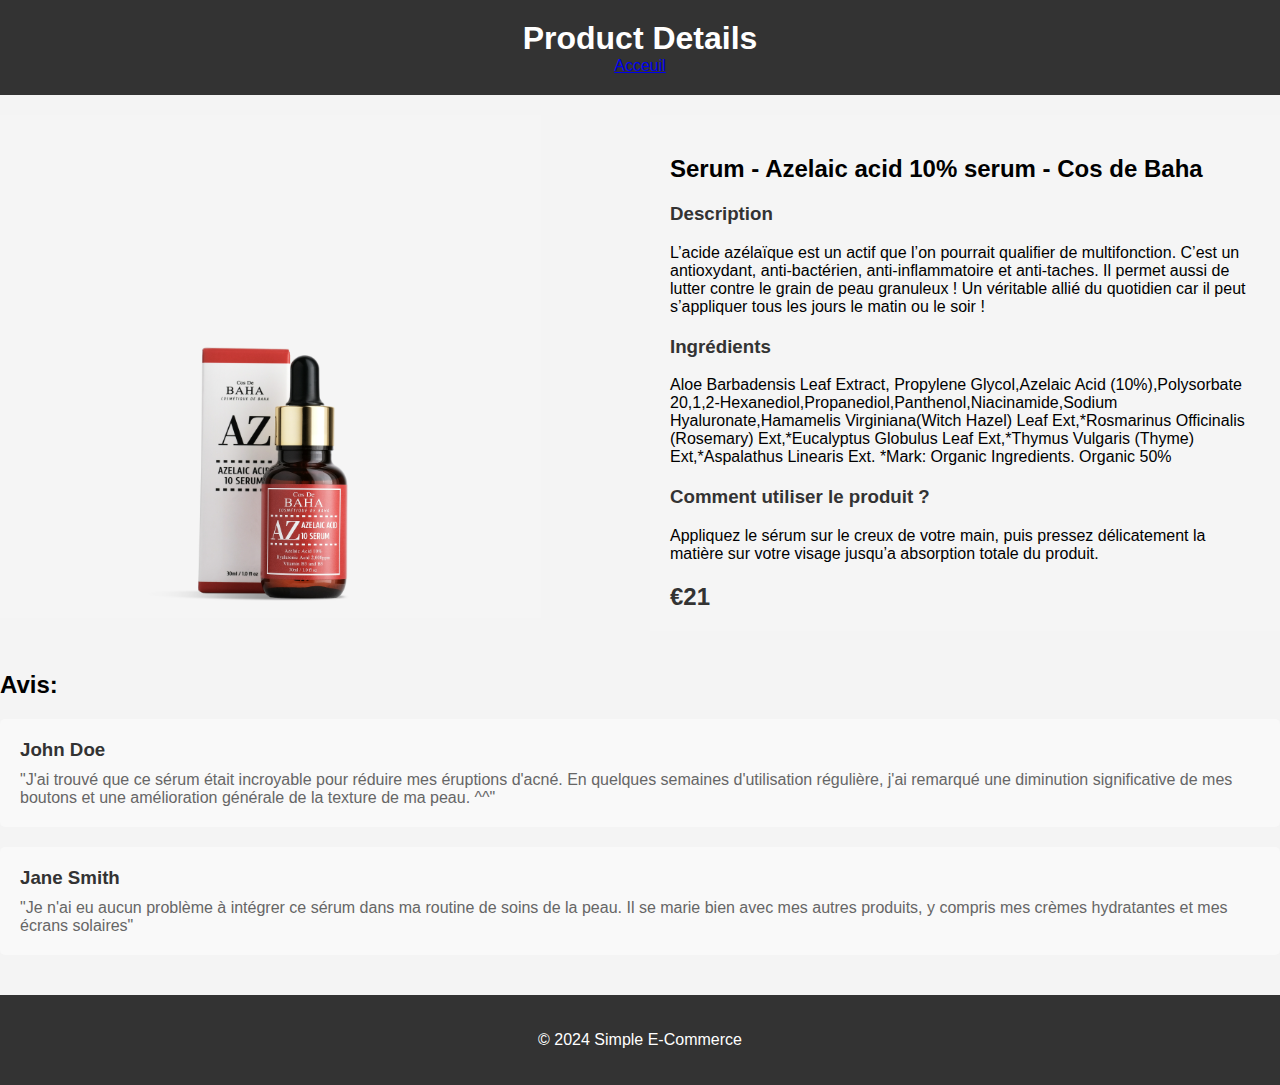
<file: product1.html>
<!DOCTYPE html>
<html lang="en">
<head>
  <meta charset="UTF-8">
  <meta name="viewport" content="width=device-width, initial-scale=1.0">
  <title>Product Details</title>
  <link rel="stylesheet" href="styles.css">
</head>
<body>
  <header>
    <h1>Product Details</h1>
    <a href="index.html">Acceuil</a>
  </header>
  <main>
    <section class="product-details">
      <div class="product-image">
        <img src="product1.png" alt="Product 1">
      </div>
      <div class="product-info">
        <h2>Serum - Azelaic acid 10% serum - Cos de Baha</h2>
        <div class="product-description">
          <h3>Description</h3>
          <p>L’acide azélaïque est un actif que l’on pourrait qualifier de multifonction. C’est un antioxydant, anti-bactérien, anti-inflammatoire et anti-taches. Il permet aussi de lutter contre le grain de peau granuleux ! Un véritable allié du quotidien car il peut s’appliquer tous les jours le matin ou le soir !</p>
        </div>
        <div class="product-ingredients">
          <h3>Ingrédients</h3>
          <p>Aloe Barbadensis Leaf Extract, Propylene Glycol,Azelaic Acid (10%),Polysorbate 20,1,2-Hexanediol,Propanediol,Panthenol,Niacinamide,Sodium Hyaluronate,Hamamelis Virginiana(Witch Hazel) Leaf Ext,*Rosmarinus Officinalis (Rosemary) Ext,*Eucalyptus Globulus Leaf Ext,*Thymus Vulgaris (Thyme) Ext,*Aspalathus Linearis Ext. *Mark: Organic Ingredients. Organic 50%</p>
        </div>
        <div class="product-usage">
          <h3>Comment utiliser le produit ?</h3>
          <p>Appliquez le sérum sur le creux de votre main, puis pressez délicatement la matière sur votre visage jusqu’a absorption totale du produit. </p>
        </div>
        <div class="product-price">
          <span>€21</span>
        </div>
      </div>
    </section>
    <section class="product-reviews">
      <h2>Avis:</h2>
      <div class="review">
        <h3>John Doe</h3>
        <p>"J'ai trouvé que ce sérum était incroyable pour réduire mes éruptions d'acné. En quelques semaines d'utilisation régulière, j'ai remarqué une diminution significative de mes boutons et une amélioration générale de la texture de ma peau. ^^"</p>
      </div>
      <div class="review">
        <h3>Jane Smith</h3>
        <p>"Je n'ai eu aucun problème à intégrer ce sérum dans ma routine de soins de la peau. Il se marie bien avec mes autres produits, y compris mes crèmes hydratantes et mes écrans solaires"</p>
      </div>
    </section>
  </main>
  <footer>
    <p>&copy; 2024 Simple E-Commerce</p>
  </footer>
</body>
</html>
</file>
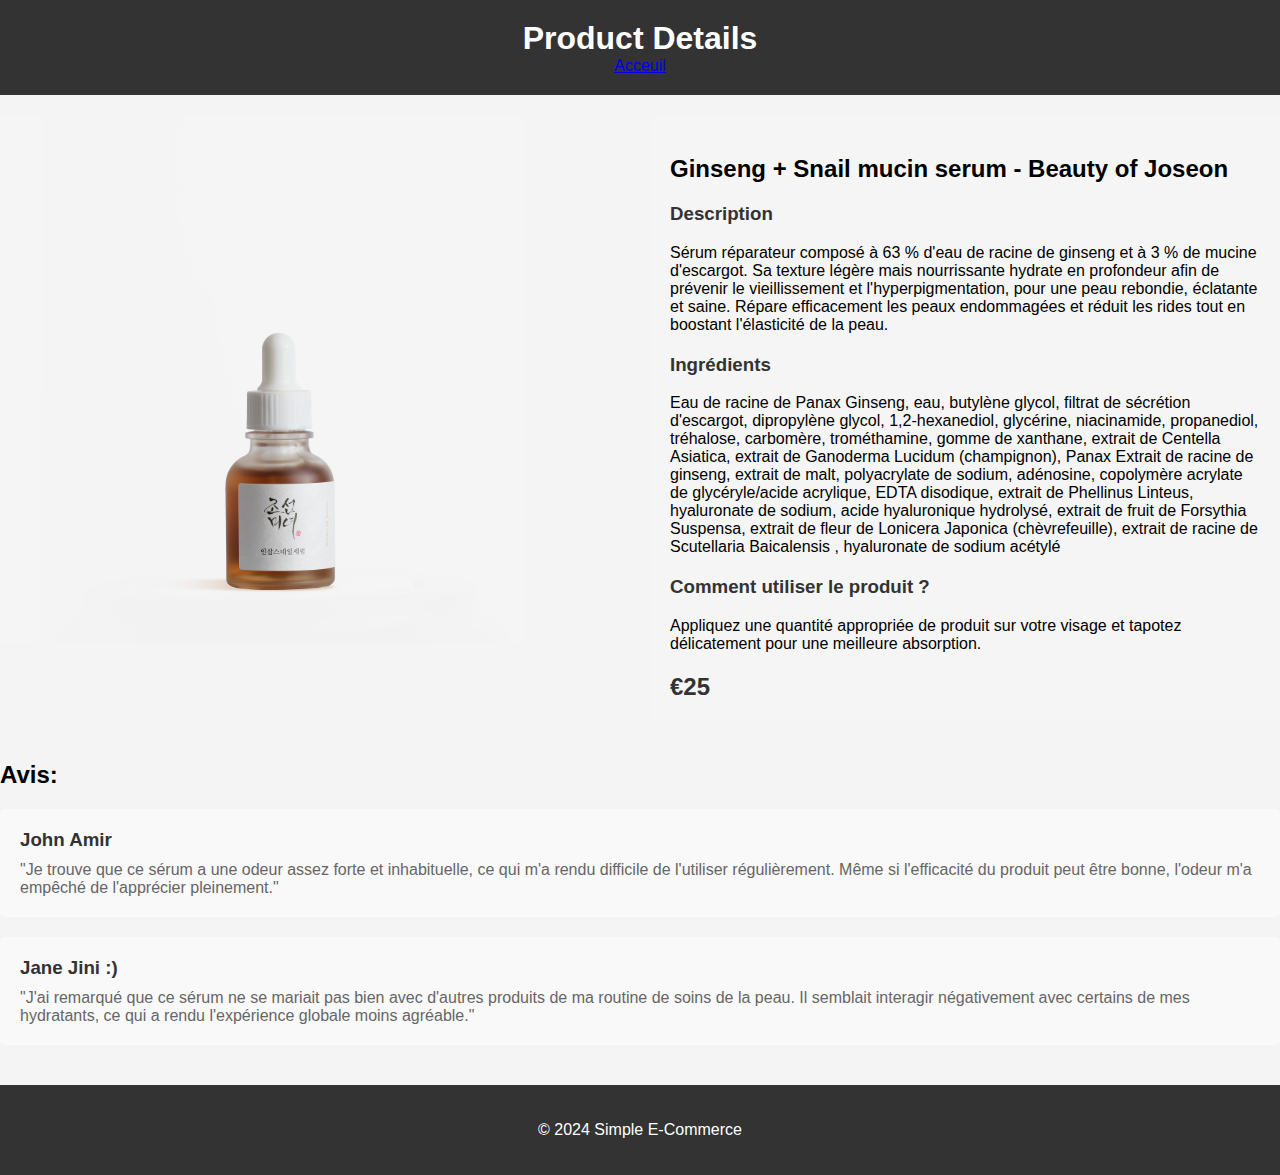
<file: product2.html>
<!DOCTYPE html>
<html lang="en">
<head>
  <meta charset="UTF-8">
  <meta name="viewport" content="width=device-width, initial-scale=1.0">
  <title>Product Details</title>
  <link rel="stylesheet" href="styles.css">
</head>
<body>
  <header>
    <h1>Product Details</h1>
    <a href="index.html">Acceuil</a>
  </header>
  <main>
    <section class="product-details">
      <div class="product-image">
        <img src="product2.png" alt="Product 2">
      </div>
      <div class="product-info">
        <h2>Ginseng + Snail mucin serum - Beauty of Joseon</h2>
        <div class="product-description">
          <h3>Description</h3>
          <p>Sérum réparateur composé à 63 % d'eau de racine de ginseng et à 3 % de mucine d'escargot. Sa texture légère mais nourrissante hydrate en profondeur afin de prévenir le vieillissement et l'hyperpigmentation, pour une peau rebondie, éclatante et saine. Répare efficacement les peaux endommagées et réduit les rides tout en boostant l'élasticité de la peau.</p>
        </div>
        <div class="product-ingredients">
          <h3>Ingrédients</h3>
          <p>Eau de racine de Panax Ginseng, eau, butylène glycol, filtrat de sécrétion d'escargot, dipropylène glycol, 1,2-hexanediol, glycérine, niacinamide, propanediol, tréhalose, carbomère, trométhamine, gomme de xanthane, extrait de Centella Asiatica, extrait de Ganoderma Lucidum (champignon), Panax Extrait de racine de ginseng, extrait de malt, polyacrylate de sodium, adénosine, copolymère acrylate de glycéryle/acide acrylique, EDTA disodique, extrait de Phellinus Linteus, hyaluronate de sodium, acide hyaluronique hydrolysé, extrait de fruit de Forsythia Suspensa, extrait de fleur de Lonicera Japonica (chèvrefeuille), extrait de racine de Scutellaria Baicalensis , hyaluronate de sodium acétylé</p>
        </div>
        <div class="product-usage">
          <h3>Comment utiliser le produit ?</h3>
          <p>Appliquez une quantité appropriée de produit sur votre visage et tapotez délicatement pour une meilleure absorption. </p>
        </div>
        <div class="product-price">
          <span>€25</span>
        </div>
      </div>
    </section>
    <section class="product-reviews">
      <h2>Avis:</h2>
      <div class="review">
        <h3>John Amir</h3>
        <p>"Je trouve que ce sérum a une odeur assez forte et inhabituelle, ce qui m'a rendu difficile de l'utiliser régulièrement. Même si l'efficacité du produit peut être bonne, l'odeur m'a empêché de l'apprécier pleinement."</p>
      </div>
      <div class="review">
        <h3>Jane Jini :)</h3>
        <p>"J'ai remarqué que ce sérum ne se mariait pas bien avec d'autres produits de ma routine de soins de la peau. Il semblait interagir négativement avec certains de mes hydratants, ce qui a rendu l'expérience globale moins agréable."</p>
      </div>
    </section>
  </main>
  <footer>
    <p>&copy; 2024 Simple E-Commerce</p>
  </footer>
</body>
</html>
</file>
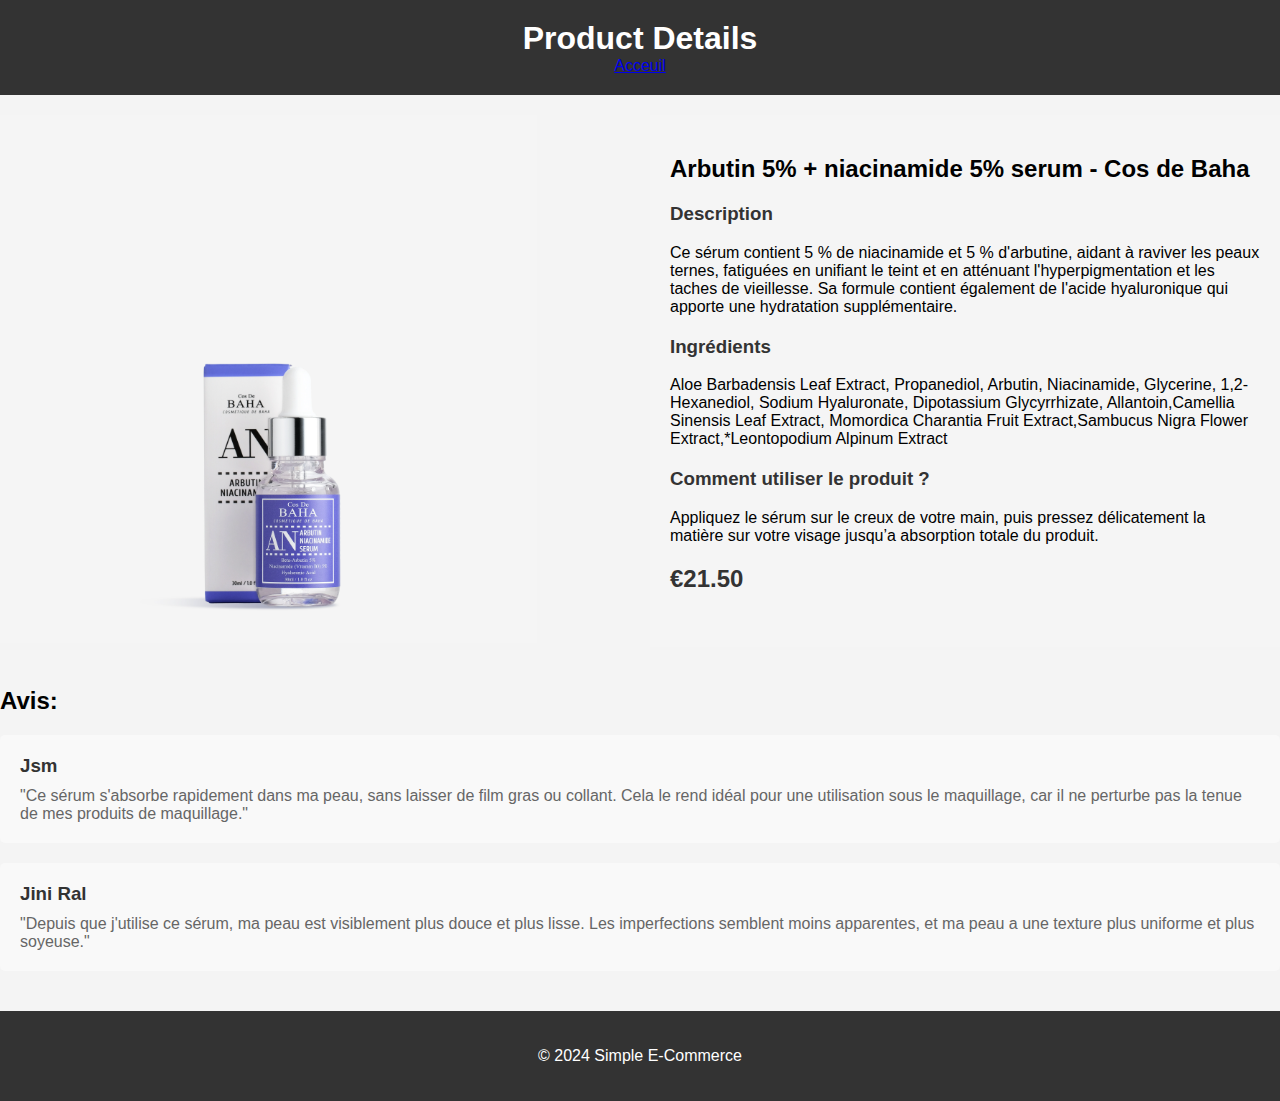
<file: product3.html>
<!DOCTYPE html>
<html lang="en">
<head>
  <meta charset="UTF-8">
  <meta name="viewport" content="width=device-width, initial-scale=1.0">
  <title>Product Details</title>
  <link rel="stylesheet" href="styles.css">
</head>
<body>
  <header>
    <h1>Product Details</h1>
    <a href="index.html">Acceuil</a>
  </header>
  <main>
    <section class="product-details">
      <div class="product-image">
        <img src="product3.png" alt="Product 3">
      </div>
      <div class="product-info">
        <h2>Arbutin 5% + niacinamide 5% serum - Cos de Baha</h2>
        <div class="product-description">
          <h3>Description</h3>
          <p>Ce sérum contient 5 % de niacinamide et 5 % d'arbutine, aidant à raviver les peaux ternes, fatiguées en unifiant le teint et en atténuant l'hyperpigmentation et les taches de vieillesse. Sa formule contient également de l'acide hyaluronique qui apporte une hydratation supplémentaire.</p>
        </div>
        <div class="product-ingredients">
          <h3>Ingrédients</h3>
          <p>Aloe Barbadensis Leaf Extract, Propanediol, Arbutin, Niacinamide, Glycerine, 1,2-Hexanediol, Sodium Hyaluronate, Dipotassium Glycyrrhizate, Allantoin,Camellia Sinensis Leaf Extract, Momordica Charantia Fruit Extract,Sambucus Nigra Flower Extract,*Leontopodium Alpinum Extract</p>
        </div>
        <div class="product-usage">
          <h3>Comment utiliser le produit ?</h3>
          <p>Appliquez le sérum sur le creux de votre main, puis pressez délicatement la matière sur votre visage jusqu’a absorption totale du produit.  </p>
        </div>
        <div class="product-price">
          <span>€21.50</span>
        </div>
      </div>
    </section>
    <section class="product-reviews">
      <h2>Avis:</h2>
      <div class="review">
        <h3>Jsm</h3>
        <p>"Ce sérum s'absorbe rapidement dans ma peau, sans laisser de film gras ou collant. Cela le rend idéal pour une utilisation sous le maquillage, car il ne perturbe pas la tenue de mes produits de maquillage."</p>
      </div>
      <div class="review">
        <h3>Jini Ral</h3>
        <p> "Depuis que j'utilise ce sérum, ma peau est visiblement plus douce et plus lisse. Les imperfections semblent moins apparentes, et ma peau a une texture plus uniforme et plus soyeuse."</p>
      </div>
    </section>
  </main>
  <footer>
    <p>&copy; 2024 Simple E-Commerce</p>
  </footer>
</body>
</html>
</file>
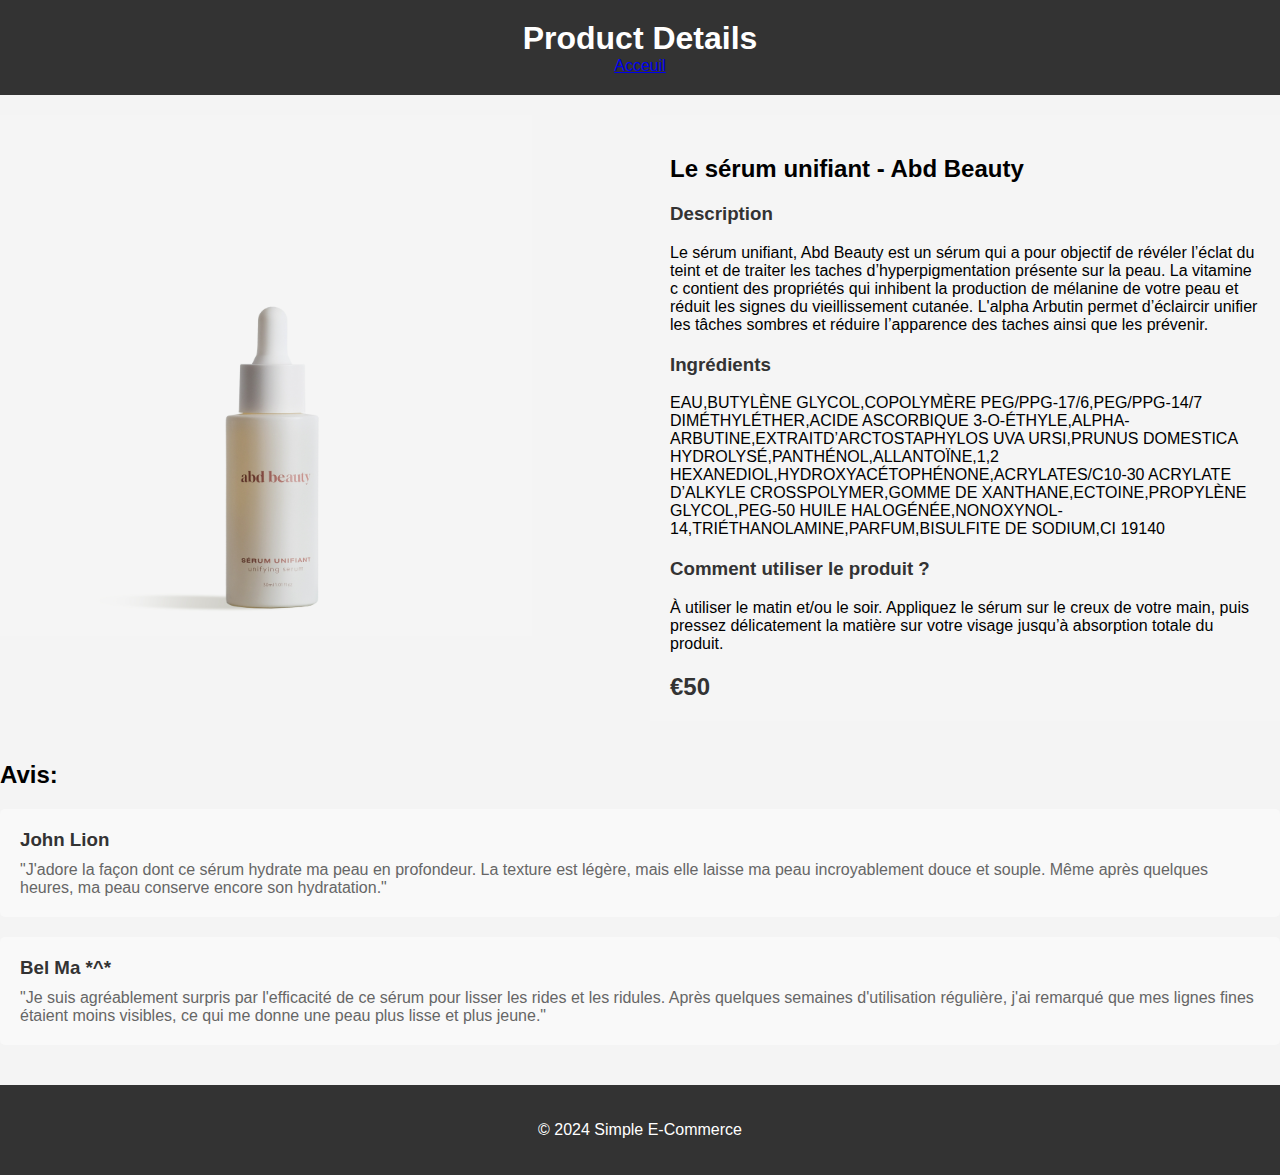
<file: product4.html>
<!DOCTYPE html>
<html lang="en">
<head>
  <meta charset="UTF-8">
  <meta name="viewport" content="width=device-width, initial-scale=1.0">
  <title>Product Details</title>
  <link rel="stylesheet" href="styles.css">
</head>
<body>
  <header>
    <h1>Product Details</h1>
    <a href="index.html">Acceuil</a>
  </header>
  <main>
    <section class="product-details">
      <div class="product-image">
        <img src="product4.png" alt="Product 4">
      </div>
      <div class="product-info">
        <h2>Le sérum unifiant - Abd Beauty</h2>
        <div class="product-description">
          <h3>Description</h3>
          <p>Le sérum unifiant, Abd Beauty est un sérum qui a pour objectif de révéler l’éclat du teint et de traiter les taches d’hyperpigmentation présente sur la peau. La vitamine c contient des propriétés qui inhibent la production de mélanine de votre peau et réduit les signes du vieillissement cutanée. L'alpha Arbutin permet d’éclaircir unifier les tâches sombres et réduire l’apparence des taches ainsi que les prévenir.</p>
        </div>
        <div class="product-ingredients">
          <h3>Ingrédients</h3>
          <p>EAU,BUTYLÈNE GLYCOL,COPOLYMÈRE PEG/PPG-17/6,PEG/PPG-14/7 DIMÉTHYLÉTHER,ACIDE ASCORBIQUE 3-O-ÉTHYLE,ALPHA-ARBUTINE,EXTRAITD’ARCTOSTAPHYLOS UVA URSI,PRUNUS DOMESTICA HYDROLYSÉ,PANTHÉNOL,ALLANTOÏNE,1,2 HEXANEDIOL,HYDROXYACÉTOPHÉNONE,ACRYLATES/C10-30 ACRYLATE D’ALKYLE CROSSPOLYMER,GOMME DE XANTHANE,ECTOINE,PROPYLÈNE GLYCOL,PEG-50 HUILE HALOGÉNÉE,NONOXYNOL-14,TRIÉTHANOLAMINE,PARFUM,BISULFITE DE SODIUM,CI 19140</p>
        </div>
        <div class="product-usage">
          <h3>Comment utiliser le produit ?</h3>
          <p>À utiliser le matin et/ou le soir.

            Appliquez le sérum sur le creux de votre main, puis pressez délicatement la matière sur votre visage jusqu’à absorption totale du produit. </p>
        </div>
        <div class="product-price">
          <span>€50</span>
        </div>
      </div>
    </section>
    <section class="product-reviews">
      <h2>Avis:</h2>
      <div class="review">
        <h3>John Lion</h3>
        <p>"J'adore la façon dont ce sérum hydrate ma peau en profondeur. La texture est légère, mais elle laisse ma peau incroyablement douce et souple. Même après quelques heures, ma peau conserve encore son hydratation."</p>
      </div>
      <div class="review">
        <h3>Bel Ma *^*</h3>
        <p>"Je suis agréablement surpris par l'efficacité de ce sérum pour lisser les rides et les ridules. Après quelques semaines d'utilisation régulière, j'ai remarqué que mes lignes fines étaient moins visibles, ce qui me donne une peau plus lisse et plus jeune."</p>
      </div>
    </section>
  </main>
  <footer>
    <p>&copy; 2024 Simple E-Commerce</p>
  </footer>
</body>
</html>
</file>
<file: styles.css>
body {
    font-family: Arial, sans-serif;
    margin: 0;
    padding: 0;
    background-color: #f4f4f4;
}

.container {
    width: 80%;
    margin: 0 auto;
}

header {
    background-color: #333;
    color: #fff;
    padding: 20px 0;
    text-align: center;
}

header h1 {
    margin: 0;
}

main {
    padding: 20px 0;
}

.products {
    display: flex;
    flex-wrap: wrap;
    justify-content: center;
}

.product {
    background-color: #fff;
    border-radius: 5px;
    box-shadow: 0 0 10px rgba(0, 0, 0, 0.1);
    margin: 20px;
    padding: 20px;
    width: 250px;
    text-align: center;
}

.product img {
    max-width: 100%;
    border-radius: 5px;
}

.product h2 {
    margin-top: 10px;
}

.product p {
    color: #666;
}

.product a {
    display: inline-block;
    background-color: #333;
    color: #fff;
    text-decoration: none;
    padding: 10px 20px;
    border-radius: 5px;
    margin-top: 10px;
}

.product a:hover {
    background-color: #555;
}

footer {
    background-color: #333;
    color: #fff;
    padding: 20px 0;
    text-align: center;
}

/* Styles for the product details section */
.product-details {
    display: grid;
    grid-template-columns: 1fr 1fr;
    gap: 20px;
  }
  
  .product-image {
    max-width: 100%;
  }
  
  .product-info {
    background-color: #f5f5f5;
    padding: 20px;
  }
  
  .product-description,
  .product-ingredients,
  .product-usage {
    margin-bottom: 20px;
  }
  
  .product-description h3,
  .product-ingredients h3,
  .product-usage h3 {
    margin-top: 0;
    color: #333;
  }
  
  .product-price {
    display: flex;
    justify-content: space-between;
    align-items: center;
    margin-top: 20px;
  }
  
  .product-price span {
    font-size: 24px;
    font-weight: bold;
    color: #333;
  }
  
  .add-to-cart-btn {
    background-color: #007bff;
    color: #fff;
    padding: 10px 20px;
    border: none;
    border-radius: 5px;
    cursor: pointer;
  }
  
  /* Styles for the customer reviews section */
  .product-reviews {
    margin-top: 40px;
  }
  
  .review {
    background-color: #f9f9f9;
    padding: 20px;
    border-radius: 5px;
    margin-bottom: 20px;
  }
  
  .review h3 {
    margin: 0;
    color: #333;
  }
  
  .review p {
    margin: 10px 0 0;
    color: #666;
  }
</file>
